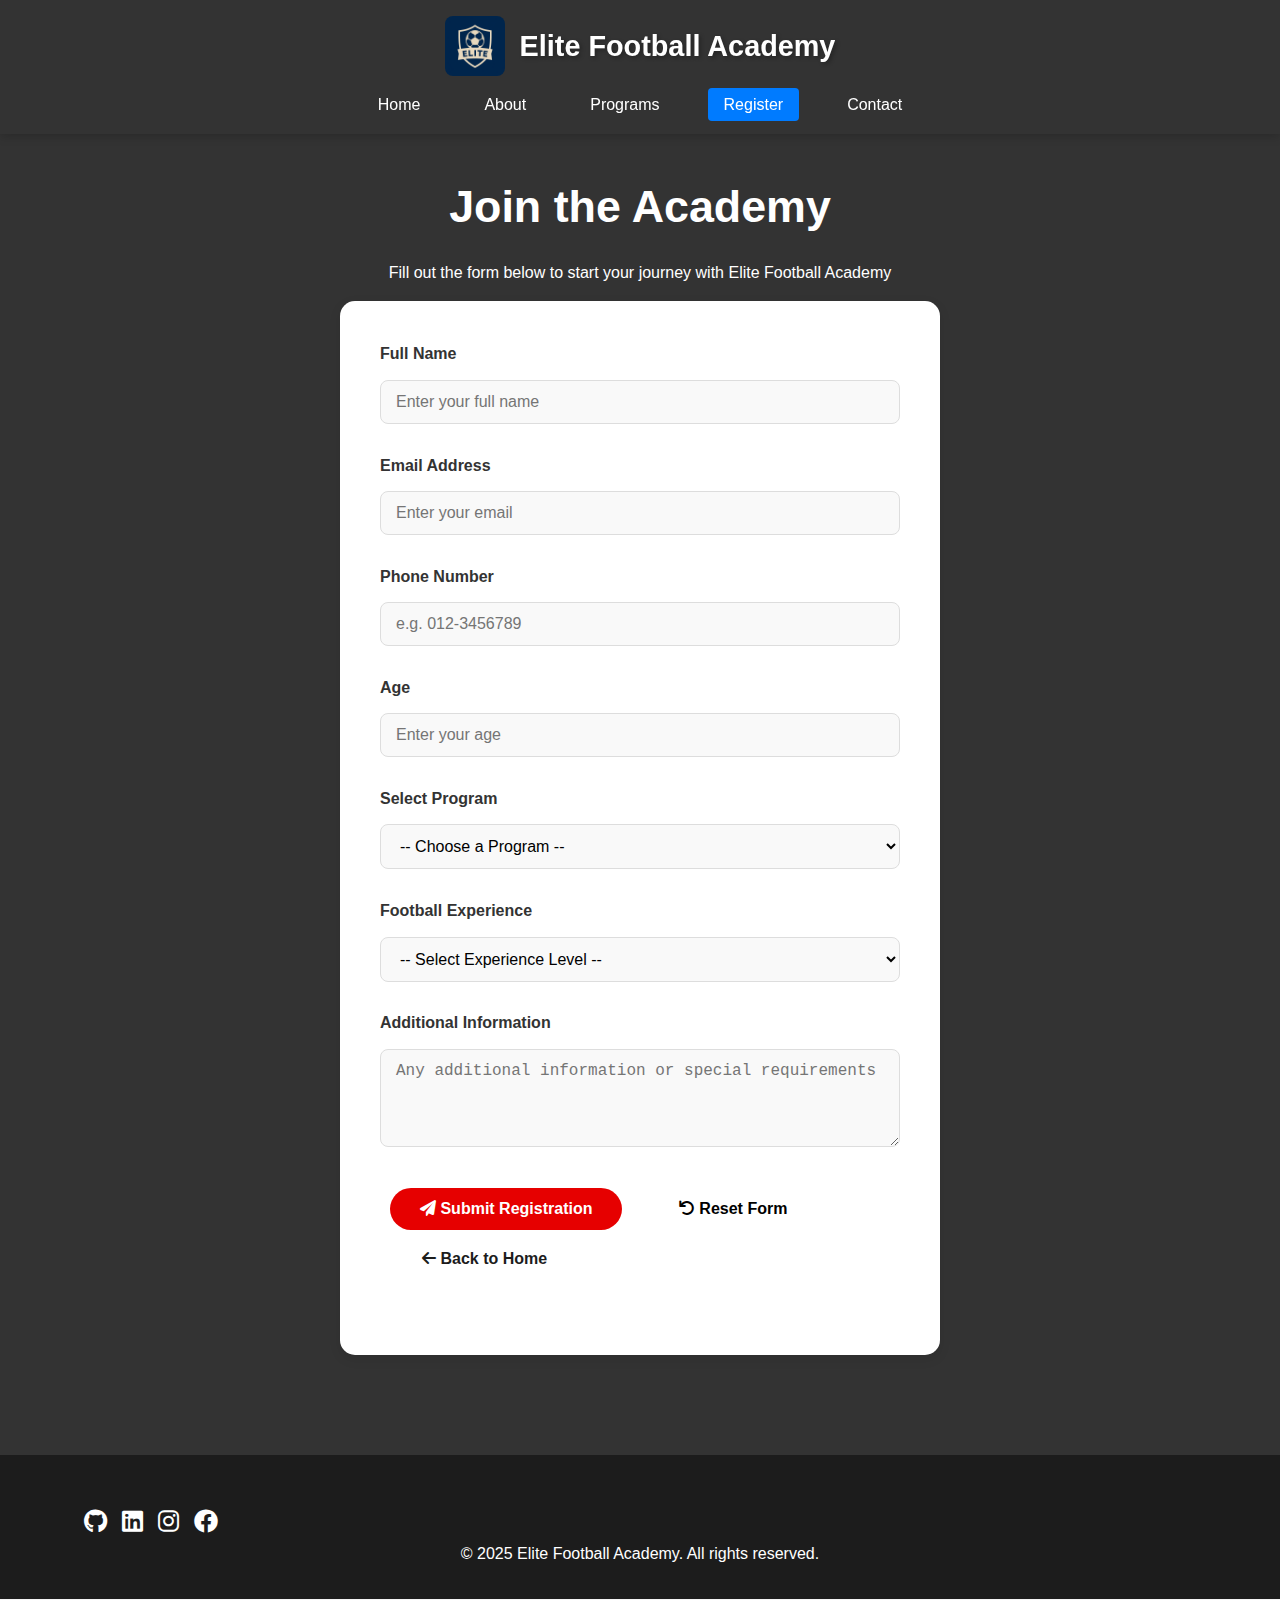
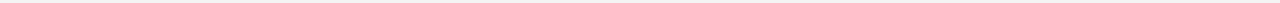
<file: register.html>
<!DOCTYPE html>
<html lang="en">
<head>
  <meta charset="UTF-8">
  <meta name="viewport" content="width=device-width, initial-scale=1.0">
  <title>Register - Elite Football Academy</title>
  <link rel="stylesheet" href="style.css">
  <link rel="stylesheet" href="https://cdnjs.cloudflare.com/ajax/libs/font-awesome/6.0.0-beta3/css/all.min.css">
  <style>
    .social-links {
      display: flex;
      justify-content: flex-start;
      margin-top: 1rem;
    }
    .social-links a {
      color: white;
      font-size: 1.5rem;
      margin-right: 15px;
      transition: color 0.3s;
    }
    .social-links a:hover {
      color: #007bff;
    }
  </style>
</head>
<body>
  <!-- Header -->
  <header class="header">
    <div class="container">
      <div class="logo-title-wrap">
        <img src="images/logo.png" alt="Elite Football Academy Logo">
        <h1>Elite Football Academy</h1>
      </div>
      <nav class="nav-menu">
        <ul>
          <li><a href="index.html" class="nav-link">Home</a></li>
          <li><a href="index.html#about" class="nav-link">About</a></li>
          <li><a href="index.html#programs" class="nav-link">Programs</a></li>
          <li><a href="register.html" class="nav-link active">Register</a></li>
          <li><a href="index.html#contact" class="nav-link">Contact</a></li>
        </ul>
      </nav>
    </div>
  </header>

  <!-- Registration Form Section -->
  <section class="form-section">
    <div class="container">
      <h2 class="text-center">Join the Academy</h2>
      <p class="text-center-mt-2">Fill out the form below to start your journey with Elite Football Academy</p>

      <div class="form-container">
        <form id="registerForm" onsubmit="return validateForm()">
          <div class="form-group">
            <label class="form-label" for="name">Full Name</label>
            <input type="text" id="name" class="form-input" placeholder="Enter your full name">
            <div class="form-error" id="nameError"></div>
          </div>

          <div class="form-group">
            <label class="form-label" for="email">Email Address</label>
            <input type="email" id="email" class="form-input" placeholder="Enter your email">
            <div class="form-error" id="emailError"></div>
          </div>

          <div class="form-group">
            <label class="form-label" for="phone">Phone Number</label>
            <input type="tel" id="phone" class="form-input" placeholder="e.g. 012-3456789">
            <div class="form-error" id="phoneError"></div>
          </div>

          <div class="form-group">
            <label class="form-label" for="age">Age</label>
            <input type="number" id="age" class="form-input" placeholder="Enter your age">
            <div class="form-error" id="ageError"></div>
          </div>

          <div class="form-group">
            <label class="form-label" for="program">Select Program</label>
            <select id="program" class="form-select">
              <option value="">-- Choose a Program --</option>
              <option value="Youth Training">Youth Training (7-14 years)</option>
              <option value="Elite Camp">Elite Camp (15-18 years)</option>
              <option value="Weekend Clinics">Weekend Clinics (All Ages)</option>
            </select>
            <div class="form-error" id="programError"></div>
          </div>

          <div class="form-group">
            <label class="form-label" for="experience">Football Experience</label>
            <select id="experience" class="form-select">
              <option value="">-- Select Experience Level --</option>
              <option value="Beginner">Beginner</option>
              <option value="Intermediate">Intermediate</option>
              <option value="Advanced">Advanced</option>
            </select>
            <div class="form-error" id="experienceError"></div>
          </div>

          <div class="form-group">
            <label class="form-label" for="message">Additional Information</label>
            <textarea id="message" class="form-input" rows="4" placeholder="Any additional information or special requirements"></textarea>
          </div>

          <div class="form-group mt-4">
            <button type="submit" class="btn btn-primary form-submit">
              <i class="fas fa-paper-plane"></i> Submit Registration
            </button>
            <button type="reset" class="btn btn-outline form-reset">
              <i class="fas fa-undo"></i> Reset Form
            </button>
            <a href="index.html" class="btn btn-outline form-back">
              <i class="fas fa-arrow-left"></i> Back to Home
            </a>
          </div>

          <div id="formSuccess" class="form-success text-center mt-3"></div>
        </form>
      </div>
    </div>
  </section>

  <!-- Footer -->
  <footer class="footer">
    <div class="container">
      <div class="social-links">
        <a href="https://github.com/NotSaeed" target="_blank"><i class="fab fa-github"></i></a>
        <a href="https://www.linkedin.com/in/mohammedsaeed1010/" target="_blank"><i class="fab fa-linkedin"></i></a>
        <a href="https://www.instagram.com/mk_10ka/" target="_blank"><i class="fab fa-instagram"></i></a>
        <a href="https://www.facebook.com/profile.php?id=100002809449220" target="_blank"><i class="fab fa-facebook"></i></a>
      </div>
      <p class="text-center">&copy; 2025 Elite Football Academy. All rights reserved.</p>
    </div>
  </footer>

  <script src="js/script.js"></script>
</body>
</html>
</file>
<file: style.css>
:root {
  --primary-color: #ffffff; /* White color for text */
  --secondary-color: #e60000; /* Red color for accents */
  --accent-color: #007bff; /* Blue color for hover effects */
  --light-color: #f4f4f4; /* Light background color */
  --dark-color: #333; /* Dark color for text */
  --shadow: 0 4px 12px rgba(0, 0, 0, 0.1);
  --transition: all 0.3s ease;
}

* {
  margin: 0;
  padding: 0;
  box-sizing: border-box;
}

body {
  background-color: var(--light-color);
  color: var(--primary-color); /* Set default text color to white */
  line-height: 1.6;
  font-family: 'Segoe UI', Tahoma, Geneva, Verdana, sans-serif;
  scroll-behavior: smooth;
}

.container {
  width: 90%;
  max-width: 1200px;
  margin: auto;
  padding: 0 20px;
}

/* Typography */
h1, h2, h3, h4 {
  font-weight: 700;
  line-height: 1.2;
  margin-bottom: 1rem;
  color: var(--primary-color); /* Set title color to white */
  transition: var(--transition);
}
.program{
  color:#333;
}

h2 {
  font-size: 2.8rem;
  position: relative;
  padding-bottom: 10px;
}

h2::after {
  content: '';
  position: absolute;
  bottom: 0;
  left: 0;
  width: 0;
  height: 4px;
  background: var(--secondary-color);
  transition: var(--transition);
}

h2:hover::after {
  width: 100%;
}

h2:hover {
  color: var(--accent-color);
  font-size: 3rem;
  text-shadow: 4px 4px 8px rgba(0, 0, 0, 0.3);
}

h3 {
  font-size: 1.8rem;
  color: var(--primary-color); /* Set title color to white */
  transition: var(--transition);
}

h3::after {
  content: '';
  position: absolute;
  bottom: 0;
  left: 0;
  width: 0;
  height: 3px;
  background: var(--secondary-color);
  transition: var(--transition);
}

h3:hover::after {
  width: 100%;
}

h3:hover {
  color: var(--accent-color);
  font-size: 2rem;
  text-shadow: 2px 2px 4px rgba(0, 0, 0, 0.3);
}

p {
  margin-bottom: 1rem;
  color: var(--primary-color); /* Set default text color to white */
}

/* Buttons */
.btn {
  display: inline-block;
  padding: 12px 30px;
  border: none;
  border-radius: 50px;
  font-size: 1rem;
  font-weight: 600;
  text-decoration: none;
  text-align: center;
  cursor: pointer;
  transition: var(--transition);
  margin: 0 10px;
}

.btn-primary {
  background-color: var(--secondary-color);
  color: white;
}

.btn-primary:hover {
  background-color: #cc0000;
  transform: translateY(-3px);
  box-shadow: 0 10px 20px rgba(230, 0, 0, 0.3);
}

.btn-outline {
  background: transparent;
  color: var(--primary-color);
  border: 2px solid var(--primary-color);
}

.btn-outline:hover {
  background: var(--primary-color);
  color: var(--dark-color);
}

/* Header */
.header {
  background-color: var(--dark-color);
  color: var(--primary-color);
  padding: 1rem 0;
  box-shadow: 0 2px 10px rgba(0, 0, 0, 0.2);
  position: fixed;
  width: 100%;
  top: 0;
  z-index: 1000;
  transition: all 0.3s ease;
}

.header.scrolled {
  padding: 0.5rem 0;
  background-color: rgba(0, 0, 0, 0.95);
}

.logo-title-wrap {
  display: flex;
  align-items: center;
  justify-content: center;
  gap: 15px;
  margin-bottom: 1rem;
}

.logo-title-wrap img {
  height: 60px;
  width: auto;
  border-radius: 8px;
  transition: var(--transition);
}

.logo-title-wrap img:hover {
  transform: scale(1.1);
}

.logo-title-wrap h1 {
  font-size: 1.8rem;
  margin: 0;
  color: var(--primary-color);
  text-shadow: 2px 2px 4px rgba(0, 0, 0, 0.3);
}

.nav-menu ul {
  list-style: none;
  display: flex;
  justify-content: center;
  gap: 2rem;
  margin-top: 0.5rem;
  flex-wrap: wrap;
}

.nav-link {
  color: var(--primary-color);
  text-decoration: none;
  font-weight: 500;
  padding: 0.5rem 1rem;
  border-radius: 4px;
  transition: var(--transition);
  position: relative;
}

.nav-link::after {
  content: '';
  position: absolute;
  bottom: 0;
  left: 0;
  width: 0;
  height: 2px;
  background: var(--accent-color);
  transition: var(--transition);
}

.nav-link:hover::after {
  width: 100%;
}

.nav-link.active {
  background-color: var(--accent-color);
}

/* Hero Section */
.hero-section {
  background: linear-gradient(rgba(0, 0, 0, 0.8), rgba(0, 0, 0, 0.8)),
              url('../images/background.png') no-repeat center center/cover;
  color: var(--primary-color);
  text-align: center;
  padding: 180px 20px 100px;
  margin-top: 80px;
}

.hero-title {
  font-size: 3.5rem;
  margin-bottom: 1.5rem;
  text-shadow: 3px 3px 6px rgba(0, 0, 0, 0.5);
  animation: fadeInDown 1s ease;
}

.hero-text {
  font-size: 1.3rem;
  max-width: 800px;
  margin: 0 auto 2rem;
  line-height: 1.8;
  animation: fadeInUp 1s ease;
}

@keyframes fadeInDown {
  from {
    opacity: 0;
    transform: translateY(-30px);
  }
  to {
    opacity: 1;
    transform: translateY(0);
  }
}

@keyframes fadeInUp {
  from {
    opacity: 0;
    transform: translateY(30px);
  }
  to {
    opacity: 1;
    transform: translateY(0);
  }
}

/* About Section */
.about-section {
  background: linear-gradient(rgba(0, 0, 0, 0.7), rgba(0, 0, 0, 0.7)),
              url('../images/about.png') no-repeat center center/cover;
  padding: 120px 20px;
  color: var(--primary-color);
  text-align: center;
}

.about-section p {
  font-size: 1.1rem;
  max-width: 900px;
  margin: 0 auto;
  line-height: 1.8;
}

/* Programs Section */
.program-section {
  background: linear-gradient(rgba(255, 255, 255, 0.9), rgba(255, 255, 255, 0.9)),
              url('../images/programs.png') no-repeat center center/cover;
  padding: 100px 20px;
  color: var(--dark-color);
  position: relative;
}

.programs-illustration {
  display: grid;
  grid-template-columns: repeat(auto-fit, minmax(300px, 1fr));
  gap: 2.5rem;
  margin-top: 3rem;
  justify-items: center;
}

.programs-illustration .card {
  background-color: white;
  border-radius: 15px;
  padding: 2rem;
  text-align: center;
  transition: var(--transition);
  box-shadow: var(--shadow);
  border: 1px solid rgba(0, 0, 0, 0.1);
}

.programs-illustration .card:hover {
  transform: translateY(-10px);
  box-shadow: 0 15px 30px rgba(0, 0, 0, 0.15);
}

.programs-illustration img {
  width: 120px;
  height: 120px;
  object-fit: contain;
  margin-bottom: 1.5rem;
  transition: var(--transition);
}

.programs-illustration .card:hover img {
  transform: scale(1.1);
}

.programs-illustration h3 {
  font-size: 1.8rem;
  color: var(--primary-color); /* Set title color to white */
  margin-bottom: 1rem;
  position: relative;
  padding-bottom: 10px;
  transition: var(--transition);
}

.programs-illustration h3::after {
  content: '';
  position: absolute;
  bottom: 0;
  left: 0;
  width: 0;
  height: 3px;
  background: var(--secondary-color);
  transition: var(--transition);
}

.programs-illustration h3:hover::after {
  width: 100%;
}

.programs-illustration h3:hover {
  color: var(--accent-color);
  font-size: 2rem;
  text-shadow: 3px 3px 6px rgba(0, 0, 0, 0.3);
  transform: scale(1.05);
}

.programs-illustration p {
  font-size: 1rem;
  color: var(--dark-color);
}

/* Program Table */
.program-table {
  width: 100%;
  margin-top: 3rem;
  border-collapse: collapse;
  background: white;
  border-radius: 10px;
  overflow: hidden;
  box-shadow: var(--shadow);
}

.program-table th, .program-table td {
  border: 1px solid #ddd;
  padding: 1.2rem;
  text-align: center;
}

.program-table th {
  background-color: var(--dark-color);
  color: var(--primary-color);
  font-weight: 600;
  text-transform: uppercase;
  letter-spacing: 1px;
}

.program-table tr:nth-child(even) {
  background-color: #f9f9f9;
}

.program-table tr:hover {
  background-color: #f0f8ff;
}

/* Contact Section */
.contact-section {
  background: linear-gradient(rgba(0, 34, 68, 0.9), rgba(0, 34, 68, 0.9)),
              url('../images/contact.png') no-repeat center center/cover;
  padding: 100px 20px;
  color: var(--primary-color);
}

.contact-block {
  display: flex;
  justify-content: center;
  align-items: flex-start;
  gap: 3rem;
  flex-wrap: wrap;
  background-color: rgba(0, 0, 0, 0.5);
  padding: 2.5rem;
  border-radius: 15px;
  max-width: 1200px;
  margin: 0 auto;
}

.contact-info {
  flex: 1;
  min-width: 300px;
  color: var(--primary-color);
}

.contact-info p {
  font-size: 1.1rem;
  margin: 1.2rem 0;
  display: flex;
  align-items: center;
  gap: 1rem;
}

.contact-info img {
  width: 24px;
  height: 24px;
  filter: brightness(0) invert(1);
}

.contact-info a {
  color: var(--primary-color);
  text-decoration: none;
  transition: var(--transition);
}

.contact-info a:hover {
  color: var(--accent-color);
  text-decoration: underline;
}

.map-container {
  flex: 1;
  min-width: 300px;
  height: 350px;
  border-radius: 10px;
  overflow: hidden;
  box-shadow: 0 0 20px rgba(0, 0, 0, 0.3);
}

.map-container iframe {
  width: 100%;
  height: 100%;
  border: none;
}

/* Footer */
.footer {
  background-color: var(--dark-color);
  color: var(--primary-color);
  text-align: center;
  padding: 2rem 0;
  margin-top: px;
  background-color: #1c1c1c;
}

.footer p {
  margin: 0;
  font-size: 1rem;
}

.social-links a {
  color: var(--primary-color);
  font-size: 1.2rem;
  transition: var(--transition);
}

.social-links a:hover {
  color: var(--accent-color);
}

/* Form Styles */
.form-section {
  padding: 100px 20px;
  background-color: #fff;
  margin-top: 80px;
}

.form-container {
  max-width: 600px;
  margin: 0 auto;
  background: white;
  padding: 2.5rem;
  border-radius: 15px;
  box-shadow: var(--shadow);
}

.form-group {
  margin-bottom: 1.8rem;
}

.form-label {
  display: block;
  margin-bottom: 0.8rem;
  font-weight: 600;
  color: var(--dark-color);
}

.form-input, .form-select {
  width: 100%;
  padding: 12px 15px;
  border: 1px solid #ddd;
  border-radius: 8px;
  font-size: 1rem;
  transition: var(--transition);
  background-color: #f9f9f9;
}

.form-input:focus, .form-select:focus {
  outline: none;
  border-color: var(--secondary-color);
  box-shadow: 0 0 0 3px rgba(230, 0, 0, 0.2);
}

.form-error {
  color: #e60000;
  font-size: 0.9rem;
  margin-top: 0.5rem;
  display: none;
}

.form-error.show {
  display: block;
}

.form-success {
  color: #28a745;
  font-size: 1.1rem;
  margin-top: 1rem;
  font-weight: 600;
}

/* Animations */
@keyframes fadeIn {
  from { opacity: 0; }
  to { opacity: 1; }
}

.animate-fadeIn {
  animation: fadeIn 1s ease-in;
}

/* Utility Classes */
.text-center {
  text-align: center;
}

.mt-1 { margin-top: 0.5rem; }
.mt-2 { margin-top: 1rem; }
.mt-3 { margin-top: 1.5rem; }
.mt-4 { margin-top: 2rem; }
.mt-5 { margin-top: 3rem; }

.text-center-mt-2{
  color: rgb(255, 255, 255);
  text-align: center;
}

.form-section{
  background-color: #333;
}

.btn.btn-outline.form-reset{
  color: black;
}
.btn.btn-outline.form-reset:hover{
  color: #cc0000;
}

.btn.btn-outline.form-back{
  color: #1c1c1c;
}
.btn.btn-outline.form-back:hover{
  color: #fc5656;

}

.card h3{
  color: #333;
}
.program{
  text-align: center;
  margin-top: 40px;
}
.contact-section{
  text-align: center;
}
.about1{
  margin-top: 15px;
}
</file>
